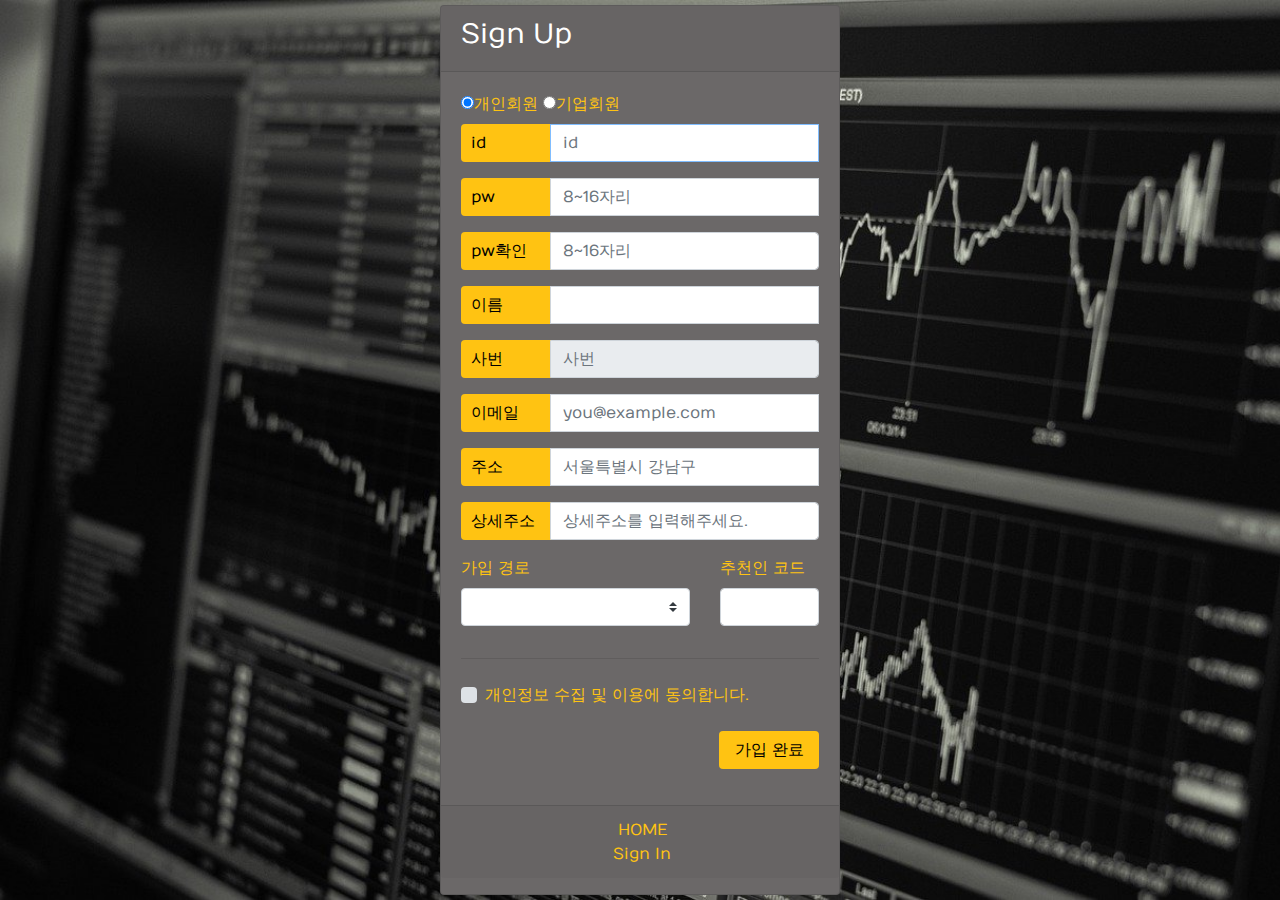
<file: signup.html>
<link href="//maxcdn.bootstrapcdn.com/bootstrap/4.1.1/css/bootstrap.min.css" rel="stylesheet" id="bootstrap-css">
<script src="//maxcdn.bootstrapcdn.com/bootstrap/4.1.1/js/bootstrap.min.js"></script>
<script src="//cdnjs.cloudflare.com/ajax/libs/jquery/3.2.1/jquery.min.js"></script>
<!------ Include the above in your HEAD tag ---------->

<!DOCTYPE html>
<html>

<head>
	<title>Sign Up Page</title>
	<!--Made with love by Mutiullah Samim -->

	<!--Bootsrap 4 CDN-->
	<link rel="stylesheet" href="https://stackpath.bootstrapcdn.com/bootstrap/4.1.3/css/bootstrap.min.css"
		integrity="sha384-MCw98/SFnGE8fJT3GXwEOngsV7Zt27NXFoaoApmYm81iuXoPkFOJwJ8ERdknLPMO" crossorigin="anonymous">

	<!--Fontawesome CDN-->
	<link rel="stylesheet" href="https://use.fontawesome.com/releases/v5.3.1/css/all.css"
		integrity="sha384-mzrmE5qonljUremFsqc01SB46JvROS7bZs3IO2EmfFsd15uHvIt+Y8vEf7N7fWAU" crossorigin="anonymous">

	<link rel="stylesheet" href="assets/css/main.css"
		integrity="sha384-mzrmE5qonljUremFsqc01SB46JvROS7bZs3IO2EmfFsd15uHvIt+Y8vEf7N7fWAU" crossorigin="anonymous">

	<!-- jquery -->
	<script src="https://ajax.googleapis.com/ajax/libs/jquery/3.6.0/jquery.min.js"></script>

	<!--Custom styles-->
	<link rel="stylesheet" type="text/css" href="assets/css/signin.css">
	<script src="assets/js/signup.js"></script>

</head>

<body>
	<div class="container">
		<div class="d-flex justify-content-center h-100">
			<div class="card">
				<div class="card-header">
					<h3>Sign Up</h3>
					<div class="d-flex justify-content-end social_icon">
						<span><i class="fab fa-facebook-square"></i></span>
						<span><i class="fab fa-google-plus-square"></i></span>
						<span><i class="fab fa-twitter-square"></i></span>
					</div>
				</div>
				<div class="card-body">
					<form clsaa="signup">

						<div class="radio-form">
							<div style="width:200px;">
								<input type="radio" name="chk_info" id="r1" value="0" checked><label
									for="r1">개인회원</label>
								<input type="radio" name="chk_info" id="r2" value="1"><label for="r2">기업회원</label>
							</div>

							<div class="input-group form-group">
								<div class="input-group-prepend">
									<span class="input-group-text">id</span>
								</div>
								<input type="text" id="userId" class="form-control" placeholder="id"
									pattern="^[a-z]{4,16}$" required autofocus>
								<div class="valid-feedback">
								</div>
								<div class="invalid-feedback">
									아이디는 숫자로 시작할 수 없습니다!
								</div>
							</div>

							<div class="input-group form-group">
								<div class="input-group-prepend">
									<span class="input-group-text">pw</span>
								</div>
								<input type="password" id="password" class="form-control pwds" placeholder="8~16자리"
									pattern="^[a-zA-Z0-9]{8,16}+" required autofocus>
								<div class="valid-feedback">
									Valid
								</div>
								<div class="invalid-feedback">
									영문,숫자 8~16자
								</div>
							</div>

							<div class="input-group form-group">
								<div class="input-group-prepend">
									<span class="input-group-text">pw확인</span>
								</div>
								<input type="password" id="password_chk" class="form-control pwds" placeholder="8~16자리"
									pattern="^[a-zA-Z0-9]{8,16}+" required autofocus>
							</div>
							<div class="invalid-feedback" id="cPwdInvalid">
								영문,숫자 8~16자
							</div>


							<div class="input-group form-group">
								<div class="input-group-prepend">
									<span class="input-group-text">이름</span>
								</div>
								<input type="text" class="form-control" id="name" placeholder="" value="" required>
								<div class="invalid-feedback">
									이름을 입력해주세요.
								</div>
							</div>

							<div class="input-group form-group">
								<div class="input-group-prepend">
									<span class="input-group-text">사번</span>
								</div>
								<input type="text" id="company" name="company" class="form-control" placeholder="사번"
									disabled>

							</div>


							<div class="input-group form-group">
								<div class="input-group-prepend">
									<span class="input-group-text">이메일</span>
								</div>
								<input type="email" class="form-control" id="email" placeholder="you@example.com"
									required>
								<div class="invalid-feedback">
									이메일을 입력해주세요.
								</div>
							</div>

							<div class="input-group form-group">
								<div class="input-group-prepend">
									<span class="input-group-text">주소</span>
								</div>
								<input type="text" class="form-control" id="address" placeholder="서울특별시 강남구" required>
								<div class="invalid-feedback">
									주소를 입력해주세요.
								</div>
							</div>

							<div class="input-group form-group">
								<div class="input-group-prepend">
									<span class="input-group-text">상세주소</span>
								</div>
								<input type="text" class="form-control" id="address2" placeholder="상세주소를 입력해주세요.">
							</div>

							<div class="row">
								<div class="col-md-8 mb-3">
									<label for="root">가입 경로</label>
									<select class="custom-select d-block w-100" id="root">
										<option value=""></option>
										<option>검색</option>
										<option>카페</option>
									</select>
									<div class="invalid-feedback">
										가입 경로를 선택해주세요.
									</div>
								</div>

								<div class="col-md-4 mb-3">
									<label for="code">추천인 코드</label>
									<input type="text" class="form-control" id="code" placeholder="" required>
									<div class="invalid-feedback">
										추천인 코드를 입력해주세요.
									</div>
								</div>
							</div>

							<hr class="mb-4">
							<div class="custom-control custom-checkbox">
								<input type="checkbox" class="custom-control-input" id="aggrement" required>
								<label class="custom-control-label" for="aggrement">개인정보 수집 및 이용에 동의합니다.</label>
							</div>

							<div class="mb-4"></div>
							<button class="btn float-right login_btn" type="submit">가입 완료</button>
					</form>
				</div>
			</div>
			<footer class="my-3 text-center text-small">
				
		<div class="card-footer">
		<div class="d-flex justify-content-center links">
			<a class="card-footer-a-color" href="index.html">HOME</a>
		</div>
		<div class="d-flex justify-content-center links">
			<a class="card-footer-a-color" href="signin.html">Sign In</a>
		</div>		
			</footer>
		</div>
		<script>
			window.addEventListener('load', () => {
				const forms = document.getElementsByClassName('validation-form');

				Array.prototype.filter.call(forms, (form) => {
					form.addEventListener('submit', function (event) {
						if (form.checkValidity() === false) {
							event.preventDefault();
							event.stopPropagation();
						}

						form.classList.add('was-validated');
					}, false);
				});
			}, false);
		</script>

	</div>
	</div>



		</form>
	</div>
	</div>
	</div>
	</div>
	</div>
</body>

</html>
</file>
<file: assets/css/main.css>
@import url("https://fonts.googleapis.com/css?family=Ubuntu+Condensed");

/*
	Minimaxing by HTML5 UP
	html5up.net | @ajlkn
	Free for personal and commercial use under the CCA 3.0 license (html5up.net/license)
*/

html, body, div, span, applet, object,
iframe, h1, h2, h3, h4, h5, h6, p, blockquote,
pre, a, abbr, acronym, address, big, cite,
code, del, dfn, em, img, ins, kbd, q, s, samp,
small, strike, strong, sub, sup, tt, var, b,
u, i, center, dl, dt, dd, ol, ul, li, fieldset,
form, label, legend, table, caption, tbody,
tfoot, thead, tr, th, td, article, aside,
canvas, details, embed, figure, figcaption,
footer, header, hgroup, menu, nav, output, ruby,
section, summary, time, mark, audio, video {
	margin: 0;
	padding: 0;
	border: 0;
	font-size: 100%;
	font: inherit;
	vertical-align: baseline;}

article, aside, details, figcaption, figure,
footer, header, hgroup, menu, nav, section {
	display: block;}

body {
	line-height: 1;
}

ol, ul {
	list-style: none;
}

blockquote, q {
	quotes: none;
}

	blockquote:before, blockquote:after, q:before, q:after {
		content: '';
		content: none;
	}

table {
	border-collapse: collapse;
	border-spacing: 0;
}

body {
	-webkit-text-size-adjust: none;
}

mark {
	background-color: transparent;
	color: inherit;
}

input::-moz-focus-inner {
	border: 0;
	padding: 0;
}

input, select, textarea {
	-moz-appearance: none;
	-webkit-appearance: none;
	-ms-appearance: none;
	appearance: none;
}

/* Basic */

	html {
		box-sizing: border-box;
	}

	*, *:before, *:after {
		box-sizing: inherit;
	}

	@-ms-viewport {
		width: device-width;
	}

	body {
		font-size: 13.5pt;
		font-family: sans-serif;
		background-color: #e3e9dc;
		font-family: 'Ubuntu Condensed', sans-serif;
		color: #878e83;
		letter-spacing: -1px;
	}

	h1, h2, h3, h4 {
		color: #007897;
		font-weight: normal;
	}

	h1 {
		text-transform: lowercase;
	}

	h2 {
		text-transform: lowercase;
		font-size: 1.6em;
		letter-spacing: -1px;
		margin-bottom: 1em;
	}

	h3, h4 {
		color: #283121;
		margin-bottom: 0.5em;
	}

	h3 {
		font-size: 1.2em;
		margin-bottom: 0.8em;
	}

	h4 {
		font-size: 1em;
	}

	p, ul {
		margin-bottom: 1.25em;
	}

	p {
		line-height: 1.8em;
	}

	strong {
		color: #474e43;
	}

	img.left {
		float: left;
		margin: 2px 1.25em 0 0;
	}

	img.top {
		margin: 4px 0 2.25em 0;
	}

	ul {
		padding: 0.25em 0 0 0;
	}

	a {
		color: #5d93a2;
		text-decoration: underline;
	}

		a:hover {
			text-decoration: none;
		}

	* > p:last-child {
		margin-bottom: 0 !important;
	}

	section, article {
		margin: 0 0 60px 0;
	}

	section:last-child, article:last-child {
		margin-bottom: 0;
	}


/* Container */

	.container {
		margin: 0 auto;
		max-width: 100%;
		width: 1200px;
	}

		/* @media screen and (max-width: 1680px) {

			.container {
				width: 1200px;
			}

		}

		@media screen and (max-width: 1280px) {

			.container {
				width: calc(100% - 70px);
			}

		}

		@media screen and (max-width: 980px) {

			.container {
				width: calc(100% - 100px);
			}

		}

		@media screen and (max-width: 736px) {

			.container {
				width: calc(100% - 40px);
			}

		} */

/* Row */

	.row {
		display: flex;
		flex-wrap: wrap;
		box-sizing: border-box;
		align-items: stretch;
	}

		.row > * {
			box-sizing: border-box;
		}

		.row.gtr-uniform > * > :last-child {
			margin-bottom: 0;
		}

		.row.aln-left {
			justify-content: flex-start;
		}

		.row.aln-center {
			justify-content: center;
		}

		.row.aln-right {
			justify-content: flex-end;
		}

		.row.aln-top {
			align-items: flex-start;
		}

		.row.aln-middle {
			align-items: center;
		}

		.row.aln-bottom {
			align-items: flex-end;
		}

		.row > .imp {
			order: -1;
		}

		.row > .col-1 {
			width: 8.33333%;
		}

		.row > .off-1 {
			margin-left: 8.33333%;
		}

		.row > .col-2 {
			width: 16.66667%;
		}

		.row > .off-2 {
			margin-left: 16.66667%;
		}

		.row > .col-3 {
			width: 25%;
		}

		.row > .off-3 {
			margin-left: 25%;
		}

		.row > .col-4 {
			width: 33.33333%;
			padding-right: 4em;
		}

		.row > .off-4 {
			margin-left: 33.33333%;
		}

		.row > .col-5 {
			width: 41.66667%;
		}

		.row > .off-5 {
			margin-left: 41.66667%;
		}

		.row > .col-6 {
			width: 50%;
		}

		.row > .off-6 {
			margin-left: 50%;
		}

		.row > .col-7 {
			width: 58.33333%;
		}

		.row > .off-7 {
			margin-left: 58.33333%;
		}

		.row > .col-8 {
			width: 66.66667%;
		}

		.row > .off-8 {
			margin-left: 66.66667%;
		}

		.row > .col-9 {
			width: 75%;
		}

		.row > .off-9 {
			margin-left: 75%;
		}

		.row > .col-10 {
			width: 83.33333%;
		}

		.row > .off-10 {
			margin-left: 83.33333%;
		}

		.row > .col-11 {
			width: 91.66667%;
		}

		.row > .off-11 {
			margin-left: 91.66667%;
		}

		.row > .col-12 {
			width: 100%;
		}

		.row > .off-12 {
			margin-left: 100%;
		}

		.row.gtr-0 {
			margin-top: 0px;
			margin-left: 0px;
		}

			.row.gtr-0 > * {
				padding: 0px 0 0 0px;
			}

			.row.gtr-0.gtr-uniform {
				margin-top: 0px;
			}

				.row.gtr-0.gtr-uniform > * {
					padding-top: 0px;
				}

		.row.gtr-25 {
			margin-top: -12.5px;
			margin-left: -12.5px;
		}

			.row.gtr-25 > * {
				padding: 12.5px 0 0 12.5px;
			}

			.row.gtr-25.gtr-uniform {
				margin-top: -12.5px;
			}

				.row.gtr-25.gtr-uniform > * {
					padding-top: 12.5px;
				}

		.row.gtr-50 {
			margin-top: -25px;
			margin-left: -25px;
		}

			.row.gtr-50 > * {
				padding: 25px 0 0 25px;
			}

			.row.gtr-50.gtr-uniform {
				margin-top: -25px;
			}

				.row.gtr-50.gtr-uniform > * {
					padding-top: 25px;
				}

		.row {
			margin-top: -50px;
			margin-left: -50px;
		}

			.row > * {
				padding: 50px 0 0 50px;
			}

			.row.gtr-uniform {
				margin-top: -50px;
			}

				.row.gtr-uniform > * {
					padding-top: 50px;
				}

		.row.gtr-150 {
			margin-top: -75px;
			margin-left: -75px;
		}

			.row.gtr-150 > * {
				padding: 75px 0 0 75px;
			}

			.row.gtr-150.gtr-uniform {
				margin-top: -75px;
			}

				.row.gtr-150.gtr-uniform > * {
					padding-top: 75px;
				}

		.row.gtr-200 {
			margin-top: -100px;
			margin-left: -100px;
		}

			.row.gtr-200 > * {
				padding: 100px 0 0 100px;
			}

			.row.gtr-200.gtr-uniform {
				margin-top: -100px;
			}

				.row.gtr-200.gtr-uniform > * {
					padding-top: 100px;
				}

		/* @media screen and (max-width: 1680px) {

			.row {
				display: flex;
				flex-wrap: wrap;
				box-sizing: border-box;
				align-items: stretch;
			}

				.row > * {
					box-sizing: border-box;
				}

				.row.gtr-uniform > * > :last-child {
					margin-bottom: 0;
				}

				.row.aln-left {
					justify-content: flex-start;
				}

				.row.aln-center {
					justify-content: center;
				}

				.row.aln-right {
					justify-content: flex-end;
				}

				.row.aln-top {
					align-items: flex-start;
				}

				.row.aln-middle {
					align-items: center;
				}

				.row.aln-bottom {
					align-items: flex-end;
				}

				.row > .imp-xlarge {
					order: -1;
				}

				.row > .col-1-xlarge {
					width: 8.33333%;
				}

				.row > .off-1-xlarge {
					margin-left: 8.33333%;
				}

				.row > .col-2-xlarge {
					width: 16.66667%;
				}

				.row > .off-2-xlarge {
					margin-left: 16.66667%;
				}

				.row > .col-3-xlarge {
					width: 25%;
				}

				.row > .off-3-xlarge {
					margin-left: 25%;
				}

				.row > .col-4-xlarge {
					width: 33.33333%;
				}

				.row > .off-4-xlarge {
					margin-left: 33.33333%;
				}

				.row > .col-5-xlarge {
					width: 41.66667%;
				}

				.row > .off-5-xlarge {
					margin-left: 41.66667%;
				}

				.row > .col-6-xlarge {
					width: 50%;
				}

				.row > .off-6-xlarge {
					margin-left: 50%;
				}

				.row > .col-7-xlarge {
					width: 58.33333%;
				}

				.row > .off-7-xlarge {
					margin-left: 58.33333%;
				}

				.row > .col-8-xlarge {
					width: 66.66667%;
				}

				.row > .off-8-xlarge {
					margin-left: 66.66667%;
				}

				.row > .col-9-xlarge {
					width: 75%;
				}

				.row > .off-9-xlarge {
					margin-left: 75%;
				}

				.row > .col-10-xlarge {
					width: 83.33333%;
				}

				.row > .off-10-xlarge {
					margin-left: 83.33333%;
				}

				.row > .col-11-xlarge {
					width: 91.66667%;
				}

				.row > .off-11-xlarge {
					margin-left: 91.66667%;
				}

				.row > .col-12-xlarge {
					width: 100%;
				}

				.row > .off-12-xlarge {
					margin-left: 100%;
				}

				.row.gtr-0 {
					margin-top: 0px;
					margin-left: 0px;
				}

					.row.gtr-0 > * {
						padding: 0px 0 0 0px;
					}

					.row.gtr-0.gtr-uniform {
						margin-top: 0px;
					}

						.row.gtr-0.gtr-uniform > * {
							padding-top: 0px;
						}

				.row.gtr-25 {
					margin-top: -12.5px;
					margin-left: -12.5px;
				}

					.row.gtr-25 > * {
						padding: 12.5px 0 0 12.5px;
					}

					.row.gtr-25.gtr-uniform {
						margin-top: -12.5px;
					}

						.row.gtr-25.gtr-uniform > * {
							padding-top: 12.5px;
						}

				.row.gtr-50 {
					margin-top: -25px;
					margin-left: -25px;
				}

					.row.gtr-50 > * {
						padding: 25px 0 0 25px;
					}

					.row.gtr-50.gtr-uniform {
						margin-top: -25px;
					}

						.row.gtr-50.gtr-uniform > * {
							padding-top: 25px;
						}

				.row {
					margin-top: -50px;
					margin-left: -50px;
				}

					.row > * {
						padding: 50px 0 0 50px;
					}

					.row.gtr-uniform {
						margin-top: -50px;
					}

						.row.gtr-uniform > * {
							padding-top: 50px;
						}

				.row.gtr-150 {
					margin-top: -75px;
					margin-left: -75px;
				}

					.row.gtr-150 > * {
						padding: 75px 0 0 75px;
					}

					.row.gtr-150.gtr-uniform {
						margin-top: -75px;
					}

						.row.gtr-150.gtr-uniform > * {
							padding-top: 75px;
						}

				.row.gtr-200 {
					margin-top: -100px;
					margin-left: -100px;
				}

					.row.gtr-200 > * {
						padding: 100px 0 0 100px;
					}

					.row.gtr-200.gtr-uniform {
						margin-top: -100px;
					}

						.row.gtr-200.gtr-uniform > * {
							padding-top: 100px;
						}

		}

		@media screen and (max-width: 1280px) {

			.row {
				display: flex;
				flex-wrap: wrap;
				box-sizing: border-box;
				align-items: stretch;
			}

				.row > * {
					box-sizing: border-box;
				}

				.row.gtr-uniform > * > :last-child {
					margin-bottom: 0;
				}

				.row.aln-left {
					justify-content: flex-start;
				}

				.row.aln-center {
					justify-content: center;
				}

				.row.aln-right {
					justify-content: flex-end;
				}

				.row.aln-top {
					align-items: flex-start;
				}

				.row.aln-middle {
					align-items: center;
				}

				.row.aln-bottom {
					align-items: flex-end;
				}

				.row > .imp-large {
					order: -1;
				}

				.row > .col-1-large {
					width: 8.33333%;
				}

				.row > .off-1-large {
					margin-left: 8.33333%;
				}

				.row > .col-2-large {
					width: 16.66667%;
				}

				.row > .off-2-large {
					margin-left: 16.66667%;
				}

				.row > .col-3-large {
					width: 25%;
				}

				.row > .off-3-large {
					margin-left: 25%;
				}

				.row > .col-4-large {
					width: 33.33333%;
				}

				.row > .off-4-large {
					margin-left: 33.33333%;
				}

				.row > .col-5-large {
					width: 41.66667%;
				}

				.row > .off-5-large {
					margin-left: 41.66667%;
				}

				.row > .col-6-large {
					width: 50%;
				}

				.row > .off-6-large {
					margin-left: 50%;
				}

				.row > .col-7-large {
					width: 58.33333%;
				}

				.row > .off-7-large {
					margin-left: 58.33333%;
				}

				.row > .col-8-large {
					width: 66.66667%;
				}

				.row > .off-8-large {
					margin-left: 66.66667%;
				}

				.row > .col-9-large {
					width: 75%;
				}

				.row > .off-9-large {
					margin-left: 75%;
				}

				.row > .col-10-large {
					width: 83.33333%;
				}

				.row > .off-10-large {
					margin-left: 83.33333%;
				}

				.row > .col-11-large {
					width: 91.66667%;
				}

				.row > .off-11-large {
					margin-left: 91.66667%;
				}

				.row > .col-12-large {
					width: 100%;
				}

				.row > .off-12-large {
					margin-left: 100%;
				}

				.row.gtr-0 {
					margin-top: 0px;
					margin-left: 0px;
				}

					.row.gtr-0 > * {
						padding: 0px 0 0 0px;
					}

					.row.gtr-0.gtr-uniform {
						margin-top: 0px;
					}

						.row.gtr-0.gtr-uniform > * {
							padding-top: 0px;
						}

				.row.gtr-25 {
					margin-top: -8.75px;
					margin-left: -8.75px;
				}

					.row.gtr-25 > * {
						padding: 8.75px 0 0 8.75px;
					}

					.row.gtr-25.gtr-uniform {
						margin-top: -8.75px;
					}

						.row.gtr-25.gtr-uniform > * {
							padding-top: 8.75px;
						}

				.row.gtr-50 {
					margin-top: -17.5px;
					margin-left: -17.5px;
				}

					.row.gtr-50 > * {
						padding: 17.5px 0 0 17.5px;
					}

					.row.gtr-50.gtr-uniform {
						margin-top: -17.5px;
					}

						.row.gtr-50.gtr-uniform > * {
							padding-top: 17.5px;
						}

				.row {
					margin-top: -35px;
					margin-left: -35px;
				}

					.row > * {
						padding: 35px 0 0 35px;
					}

					.row.gtr-uniform {
						margin-top: -35px;
					}

						.row.gtr-uniform > * {
							padding-top: 35px;
						}

				.row.gtr-150 {
					margin-top: -52.5px;
					margin-left: -52.5px;
				}

					.row.gtr-150 > * {
						padding: 52.5px 0 0 52.5px;
					}

					.row.gtr-150.gtr-uniform {
						margin-top: -52.5px;
					}

						.row.gtr-150.gtr-uniform > * {
							padding-top: 52.5px;
						}

				.row.gtr-200 {
					margin-top: -70px;
					margin-left: -70px;
				}

					.row.gtr-200 > * {
						padding: 70px 0 0 70px;
					}

					.row.gtr-200.gtr-uniform {
						margin-top: -70px;
					}

						.row.gtr-200.gtr-uniform > * {
							padding-top: 70px;
						}

		}

		@media screen and (max-width: 980px) {

			.row {
				display: flex;
				flex-wrap: wrap;
				box-sizing: border-box;
				align-items: stretch;
			}

				.row > * {
					box-sizing: border-box;
				}

				.row.gtr-uniform > * > :last-child {
					margin-bottom: 0;
				}

				.row.aln-left {
					justify-content: flex-start;
				}

				.row.aln-center {
					justify-content: center;
				}

				.row.aln-right {
					justify-content: flex-end;
				}

				.row.aln-top {
					align-items: flex-start;
				}

				.row.aln-middle {
					align-items: center;
				}

				.row.aln-bottom {
					align-items: flex-end;
				}

				.row > .imp-medium {
					order: -1;
				}

				.row > .col-1-medium {
					width: 8.33333%;
				}

				.row > .off-1-medium {
					margin-left: 8.33333%;
				}

				.row > .col-2-medium {
					width: 16.66667%;
				}

				.row > .off-2-medium {
					margin-left: 16.66667%;
				}

				.row > .col-3-medium {
					width: 25%;
				}

				.row > .off-3-medium {
					margin-left: 25%;
				}

				.row > .col-4-medium {
					width: 33.33333%;
				}

				.row > .off-4-medium {
					margin-left: 33.33333%;
				}

				.row > .col-5-medium {
					width: 41.66667%;
				}

				.row > .off-5-medium {
					margin-left: 41.66667%;
				}

				.row > .col-6-medium {
					width: 50%;
				}

				.row > .off-6-medium {
					margin-left: 50%;
				}

				.row > .col-7-medium {
					width: 58.33333%;
				}

				.row > .off-7-medium {
					margin-left: 58.33333%;
				}

				.row > .col-8-medium {
					width: 66.66667%;
				}

				.row > .off-8-medium {
					margin-left: 66.66667%;
				}

				.row > .col-9-medium {
					width: 75%;
				}

				.row > .off-9-medium {
					margin-left: 75%;
				}

				.row > .col-10-medium {
					width: 83.33333%;
				}

				.row > .off-10-medium {
					margin-left: 83.33333%;
				}

				.row > .col-11-medium {
					width: 91.66667%;
				}

				.row > .off-11-medium {
					margin-left: 91.66667%;
				}

				.row > .col-12-medium {
					width: 100%;
				}

				.row > .off-12-medium {
					margin-left: 100%;
				}

				.row.gtr-0 {
					margin-top: 0px;
					margin-left: 0px;
				}

					.row.gtr-0 > * {
						padding: 0px 0 0 0px;
					}

					.row.gtr-0.gtr-uniform {
						margin-top: 0px;
					}

						.row.gtr-0.gtr-uniform > * {
							padding-top: 0px;
						}

				.row.gtr-25 {
					margin-top: -12.5px;
					margin-left: -12.5px;
				}

					.row.gtr-25 > * {
						padding: 12.5px 0 0 12.5px;
					}

					.row.gtr-25.gtr-uniform {
						margin-top: -12.5px;
					}

						.row.gtr-25.gtr-uniform > * {
							padding-top: 12.5px;
						}

				.row.gtr-50 {
					margin-top: -25px;
					margin-left: -25px;
				}

					.row.gtr-50 > * {
						padding: 25px 0 0 25px;
					}

					.row.gtr-50.gtr-uniform {
						margin-top: -25px;
					}

						.row.gtr-50.gtr-uniform > * {
							padding-top: 25px;
						}

				.row {
					margin-top: -50px;
					margin-left: -50px;
				}

					.row > * {
						padding: 50px 0 0 50px;
					}

					.row.gtr-uniform {
						margin-top: -50px;
					}

						.row.gtr-uniform > * {
							padding-top: 50px;
						}

				.row.gtr-150 {
					margin-top: -75px;
					margin-left: -75px;
				}

					.row.gtr-150 > * {
						padding: 75px 0 0 75px;
					}

					.row.gtr-150.gtr-uniform {
						margin-top: -75px;
					}

						.row.gtr-150.gtr-uniform > * {
							padding-top: 75px;
						}

				.row.gtr-200 {
					margin-top: -100px;
					margin-left: -100px;
				}

					.row.gtr-200 > * {
						padding: 100px 0 0 100px;
					}

					.row.gtr-200.gtr-uniform {
						margin-top: -100px;
					}

						.row.gtr-200.gtr-uniform > * {
							padding-top: 100px;
						}

		}

		@media screen and (max-width: 736px) {

			.row {
				display: flex;
				flex-wrap: wrap;
				box-sizing: border-box;
				align-items: stretch;
			}

				.row > * {
					box-sizing: border-box;
				}

				.row.gtr-uniform > * > :last-child {
					margin-bottom: 0;
				}

				.row.aln-left {
					justify-content: flex-start;
				}

				.row.aln-center {
					justify-content: center;
				}

				.row.aln-right {
					justify-content: flex-end;
				}

				.row.aln-top {
					align-items: flex-start;
				}

				.row.aln-middle {
					align-items: center;
				}

				.row.aln-bottom {
					align-items: flex-end;
				}

				.row > .imp-small {
					order: -1;
				}

				.row > .col-1-small {
					width: 8.33333%;
				}

				.row > .off-1-small {
					margin-left: 8.33333%;
				}

				.row > .col-2-small {
					width: 16.66667%;
				}

				.row > .off-2-small {
					margin-left: 16.66667%;
				}

				.row > .col-3-small {
					width: 25%;
				}

				.row > .off-3-small {
					margin-left: 25%;
				}

				.row > .col-4-small {
					width: 33.33333%;
				}

				.row > .off-4-small {
					margin-left: 33.33333%;
				}

				.row > .col-5-small {
					width: 41.66667%;
				}

				.row > .off-5-small {
					margin-left: 41.66667%;
				}

				.row > .col-6-small {
					width: 50%;
				}

				.row > .off-6-small {
					margin-left: 50%;
				}

				.row > .col-7-small {
					width: 58.33333%;
				}

				.row > .off-7-small {
					margin-left: 58.33333%;
				}

				.row > .col-8-small {
					width: 66.66667%;
				}

				.row > .off-8-small {
					margin-left: 66.66667%;
				}

				.row > .col-9-small {
					width: 75%;
				}

				.row > .off-9-small {
					margin-left: 75%;
				}

				.row > .col-10-small {
					width: 83.33333%;
				}

				.row > .off-10-small {
					margin-left: 83.33333%;
				}

				.row > .col-11-small {
					width: 91.66667%;
				}

				.row > .off-11-small {
					margin-left: 91.66667%;
				}

				.row > .col-12-small {
					width: 100%;
				}

				.row > .off-12-small {
					margin-left: 100%;
				}

				.row.gtr-0 {
					margin-top: 0px;
					margin-left: 0px;
				}

					.row.gtr-0 > * {
						padding: 0px 0 0 0px;
					}

					.row.gtr-0.gtr-uniform {
						margin-top: 0px;
					}

						.row.gtr-0.gtr-uniform > * {
							padding-top: 0px;
						}

				.row.gtr-25 {
					margin-top: -5px;
					margin-left: -5px;
				}

					.row.gtr-25 > * {
						padding: 5px 0 0 5px;
					}

					.row.gtr-25.gtr-uniform {
						margin-top: -5px;
					}

						.row.gtr-25.gtr-uniform > * {
							padding-top: 5px;
						}

				.row.gtr-50 {
					margin-top: -10px;
					margin-left: -10px;
				}

					.row.gtr-50 > * {
						padding: 10px 0 0 10px;
					}

					.row.gtr-50.gtr-uniform {
						margin-top: -10px;
					}

						.row.gtr-50.gtr-uniform > * {
							padding-top: 10px;
						}

				.row {
					margin-top: -20px;
					margin-left: -20px;
				}

					.row > * {
						padding: 20px 0 0 20px;
					}

					.row.gtr-uniform {
						margin-top: -20px;
					}

						.row.gtr-uniform > * {
							padding-top: 20px;
						}

				.row.gtr-150 {
					margin-top: -30px;
					margin-left: -30px;
				}

					.row.gtr-150 > * {
						padding: 30px 0 0 30px;
					}

					.row.gtr-150.gtr-uniform {
						margin-top: -30px;
					}

						.row.gtr-150.gtr-uniform > * {
							padding-top: 30px;
						}

				.row.gtr-200 {
					margin-top: -40px;
					margin-left: -40px;
				}

					.row.gtr-200 > * {
						padding: 40px 0 0 40px;
					}

					.row.gtr-200.gtr-uniform {
						margin-top: -40px;
					}

						.row.gtr-200.gtr-uniform > * {
							padding-top: 40px;
						}

		} */

/* Reusable */

	article.blog-post {
		position: relative;
	}

		article.blog-post .comments {
			position: absolute;
			top: 0;
			right: 0;
			height: 32px;
			line-height: 24px;
			padding-left: 40px;
			background: url("images/icon-bubble.png") no-repeat;
		}

		article.blog-post .blog-post-image {
			width: 100%;
		}
	h2.main-header-list {
		border-bottom: solid 1px #020200;
		padding: 0.75em 0 0 0;
		margin: 0.75em 0 0 0;
	}

	ul.small-image-list li {
		overflow: hidden;
		margin-bottom: 1.5em;
	}

		ul.small-image-list li img {
			width: 78px;
		}

	ul.big-image-list li {
		overflow: hidden;
		margin-bottom: 2em;
	}

		ul.big-image-list li img {
			width: 178px;
		}

	ul.link-list li {
		border-top: solid 1px #ced0b7;
		padding: 0.75em 0 0 0;
		margin: 0.75em 0 0 0;
	}
		ul.link-list li:first-child {
			padding-top: 0;
			margin-top: 0;
			border-top: 0;
		}

	ul.link-list2 li {
		border-bottom: solid 1px #ced0b7;
		padding: 0.75em 0 0 0;
		margin: 0.75em 0 0 0;
	}
		ul.link-list li:first-child {
			padding-top: 0;
			margin-top: 0;
			border-top: 0;
		}
	.button {
		background-image: -moz-linear-gradient(top, #008dad, #007b9d);
		background-image: -webkit-linear-gradient(top, #008dad, #007b9d);
		background-image: -ms-linear-gradient(top, #008dad, #007b9d);
		background-image: linear-gradient(top, #008dad, #007b9d);
		display: inline-block;
		padding: 15px 25px 15px 25px;
		background-color: #007b9d;
		border-radius: 10px;
		text-transform: lowercase;
		text-decoration: none;
		color: #fff;
		font-size: 1.2em;
		letter-spacing: -1px;
		border: solid 1px #006e8b;
		box-shadow: inset 0px 0px 0px 1px #18a8c8;
	}

		.button:hover {
			background-image: -moz-linear-gradient(top, #1b9fbe, #118eb1);
			background-image: -webkit-linear-gradient(top, #1b9fbe, #118eb1);
			background-image: -ms-linear-gradient(top, #1b9fbe, #118eb1);
			background-image: linear-gradient(top, #1b9fbe, #118eb1);
			background-color: #118eb1;
			box-shadow: inset 0px 0px 0px 1px #3ecceb;
		}

/* Header */

#header-wrapper {
	background-image: -moz-linear-gradient(top, #003458, #007294);
	background-image: -webkit-linear-gradient(top, #003458, #007294);
	background-image: -ms-linear-gradient(top, #003458, #007294);
	background-image: linear-gradient(top, #003458, #007294);
	background-color: #007294;
	height: 10%;
}

#header {
	/* background-image: -moz-linear-gradient(top, #008ead, #007b9d);
	background-image: -webkit-linear-gradient(top, #008ead, #007b9d);
	background-image: -ms-linear-gradient(top, #008ead, #007b9d);
	background-image: linear-gradient(top, #008ead, #007b9d); */
	-moz-box-sizing: content-box;
	-webkit-box-sizing: content-box;
	-ms-box-sizing: content-box;
	box-sizing: content-box;
	position: relative;
	margin: 2.5% 0 2.5% 0;
	padding: 0 40px 0 40px;
	border-radius: 10px;
	/* border: solid 1px #006e8b;
	box-shadow: inset 0px 0px 0px 1px #12a0bf, 0px 1px 4px 0px rgba(0, 0, 0, 0.1);
	background-color: #007b9d; */
	height: 86px;

}

	#upper {
		text-transform: uppercase;
	}

	#header h1 {
		position: absolute;
		left: 40px;
		top: 0;
		color: #fff;
		font-size: 2.4em;
		letter-spacing: -2px;
		line-height: 86px;
	}

		#header h1 a {
			color: #fff;
			text-decoration: none;
		}

	#header nav {
		position: absolute;
		right: 40px;
		top: 1px;
		line-height: 84px;
		text-transform: lowercase;
		font-size: 30px;
		letter-spacing: -1px;
	}

		#header nav a {
			display: inline-block;
			text-decoration: none;
			color: #fff;
			padding: 0 25px 0 25px;
			outline: 0;
			
		}

			#header nav a.current-page-item {
				/* background-image: -moz-linear-gradient(top, #007b99, #007897);
				background-image: -webkit-linear-gradient(top, #007b99, #007897);
				background-image: -ms-linear-gradient(top, #007b99, #007897);
				background-image: linear-gradient(top, #007b99, #007897);
				background-color: #007897;
				box-shadow: inset 0px 1px 5px 1px rgba(0, 0, 0, 0.1), 0px 0px 5px 1px rgba(255, 255, 255, 0.1); */
			}

			#header nav a:hover {
				/* background-image: -moz-linear-gradient(top, #0782a0, #077d9b);
				background-image: -webkit-linear-gradient(top, #0782a0, #077d9b);
				background-image: -ms-linear-gradient(top, #0782a0, #077d9b);
				background-image: linear-gradient(top, #0782a0, #077d9b);
				background-color: #0882a1;
				box-shadow: inset 0px 1px 5px 1px rgba(0, 0, 0, 0.05), 0px 0px 5px 1px rgba(255, 255, 255, 0.05); */
			}

/* Banner */

#banner-wrapper {
	background: #c8d2bc url(images/stock.jpg);
	padding: 8em 0;
	background-size: cover;


}

#banner {
	position: relative;
	width: 100%;
	padding: 6em 0;
	border-radius: 10px;
	background-size: cover;
	text-align: center;
	
}

	#banner h2 {
		font-size: 3.3em;
		color: rgb(255, 255, 255);
		text-align: center;
		letter-spacing: -2px;
		margin: 0;
	}

	#banner span {
		display: block;
		left: 0;
		margin: 0.5em 0 0 0;
		font-size: 1.6em;
		color: #fff;
		letter-spacing: -1px;
		text-transform: lowercase;
		opacity: 0.8;
	}

/* searchbar */
.searchbar{
	margin-bottom: auto;
	margin-top: auto;
	height: 60px;
	background-color: #353b48;
	border-radius: 30px;
	padding: 10px;
	}

	.search_input{
	color: white;
	border: 0;
	outline: 0;
	background: none;
	width: 0;
	caret-color:transparent;
	line-height: 40px;
	transition: width 0.4s linear;
	}

	.searchbar:hover > .search_input{
	padding: 0 10px;
	width: 470px;
	caret-color:red;
	transition: width 0.4s linear;
	}

	.searchbar:hover > .search_icon{
	background: white;
	color: #e74c3c;
	}

	.search_icon{
	height: 40px;
	width: 40px;
	float: right;
	display: flex;
	justify-content: center;
	align-items: center;
	border-radius: 50%;
	color:white;
	text-decoration:none;
	}

/* Main */

	#main {
		background: #fff;

	}

/* side bar */
	.quickmenu {position:absolute;width:90px;top:50%;margin-top:200px;right:10px;background:#fff;}
	.quickmenu ul {position:relative;float:left;width:100%;display:inline-block;*display:inline;border:1px solid #ddd;}
	.quickmenu ul li {float:left;width:100%;border-bottom:1px solid #ddd;text-align:center;display:inline-block;*display:inline;}
	.quickmenu ul li a {position:relative;float:left;width:100%;height:30px;line-height:30px;text-align:center;color:#999;font-size:9.5pt;}
	.quickmenu ul li a:hover {color:#000;}
	.quickmenu ul li:last-child {border-bottom:0;}
	
	.content {position:relative;min-height:1000px;}

	.tradingview-widget-container-line {
		padding-bottom: 3em;
	}

/* Footer */

	#footer-wrapper {
		padding: 4em 0;
	}

/* Copyright */

	#copyright {
		text-align: center;
		color: #A6A88F;
		border-top: solid 1px #ced0b7;
		padding: 3em 0 0 0;
		margin: 3em 0 0 0;
	}

		#copyright a {
			color: #A6A88F;
		}
</file>
<file: assets/css/signin.css>
/* Made with love by Mutiullah Samim*/

@import url('https://fonts.googleapis.com/css?family=Numans');

html,body{
background-image: url(images/stock.jpg);
background-size: cover;
background-repeat: no-repeat;
height: 100%;
font-family: 'Numans', sans-serif;
}

.container{
height: 100%;
align-content: center;
}

.card{
height: auto;
margin-top: auto;
margin-bottom: auto;
width: 400px;
background-color: rgb(107, 104, 104) !important;
}

.social_icon span{
font-size: 60px;
margin-left: 10px;
color: #FFC312;
}

.social_icon span:hover{
color: white;
cursor: pointer;
}

.card-header h3{
color: white;
}

.social_icon{
position: absolute;
right: 20px;
top: -45px;
}

.input-group-prepend span{
width: 90;
background-color: #FFC312;
color: black;
border:0 !important;
height: auto;
padding-left: 10;
}



.radio-form {
    text-decoration: none;
    color: #FFC312;
}

.mb-3 {
    text-decoration: none;
    color: #FFC312;
}

.text-muted {
text-decoration: none;
color: #FFC312;
}


input:focus{
outline: 0 0 0 0  !important;
box-shadow: 0 0 0 0 !important;

}

.remember{
color: white;
}

.remember input
{
width: 20px;
height: 20px;
margin-left: 15px;
margin-right: 5px;
}

.login_btn{
color: black;
background-color: #FFC312;
width: 100px;
}

.login_btn:hover{
color: black;
background-color: white;
}

.links{
color: white;
}

.links a{
margin-left: 4px;
}

.card-footer-a-color {
    color: #FFC312;
}

.card-footer-a-color:hover {
    color: black;
}
</file>
